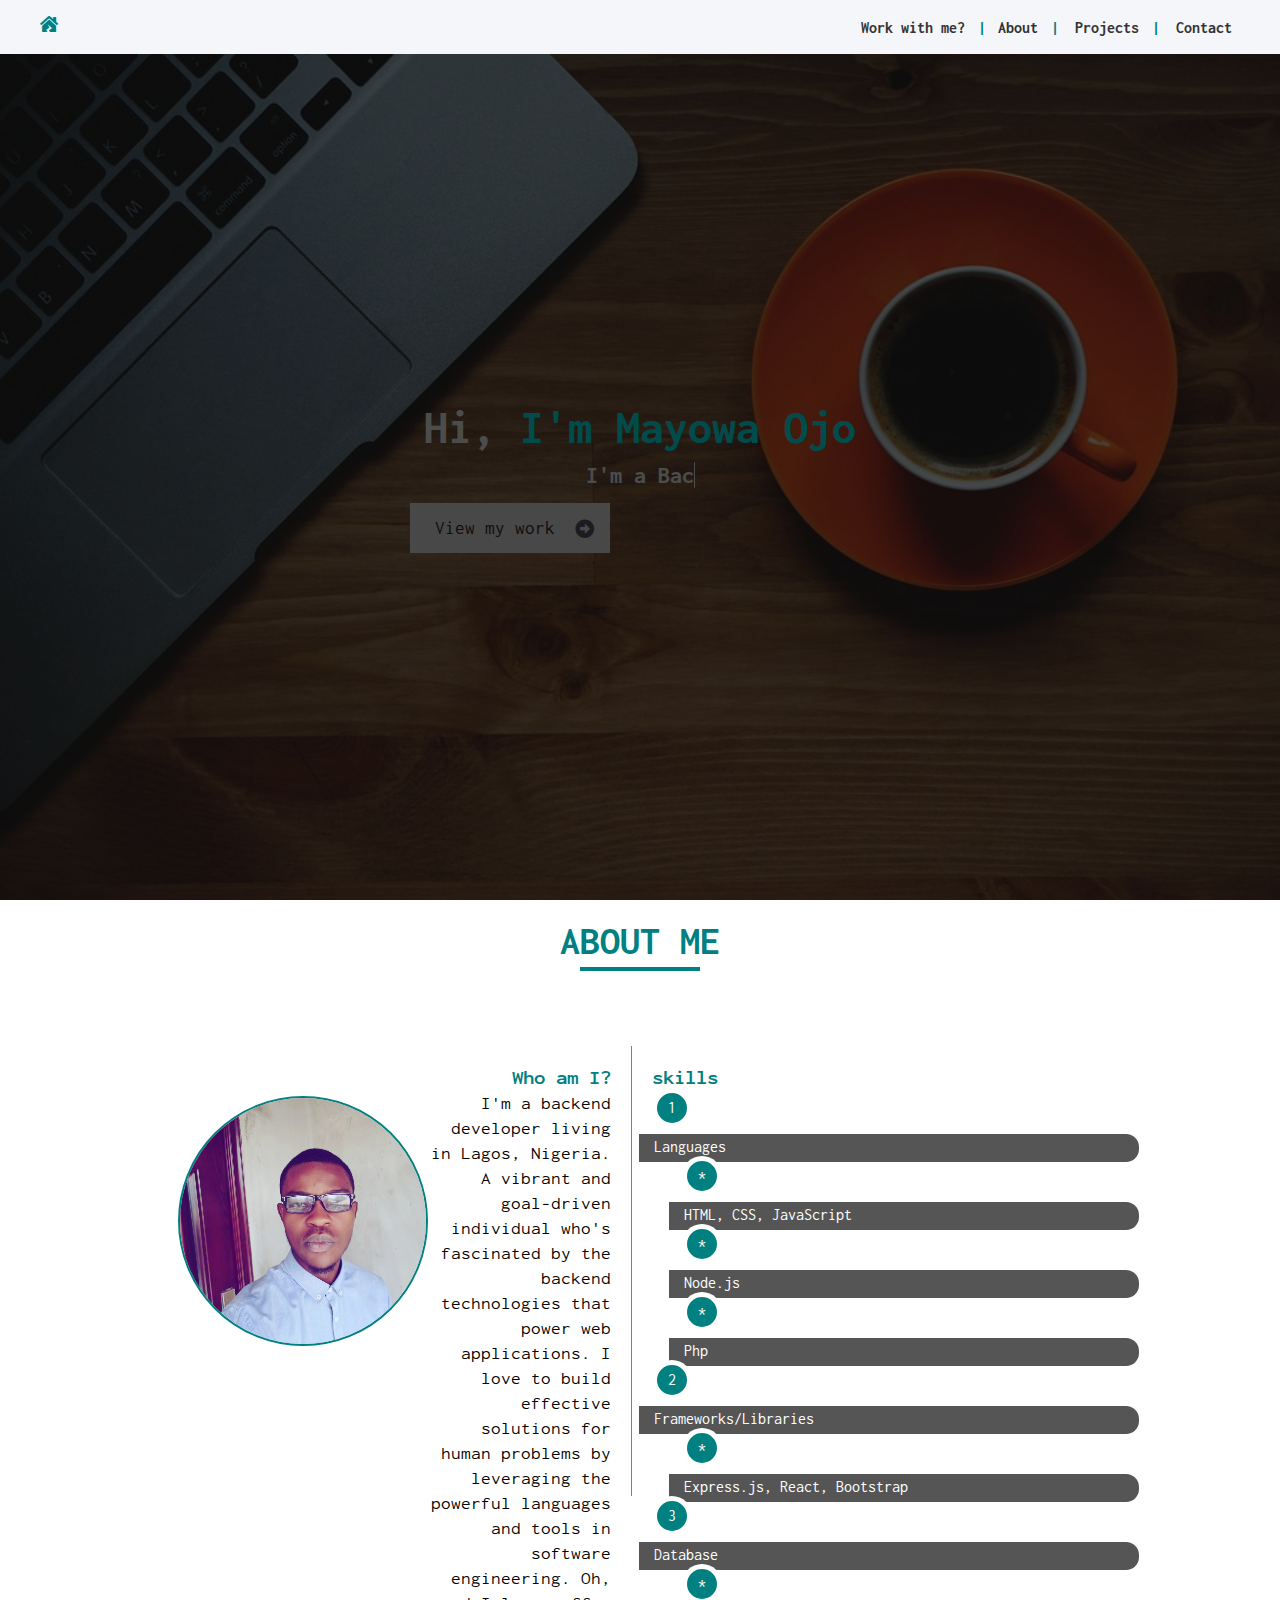
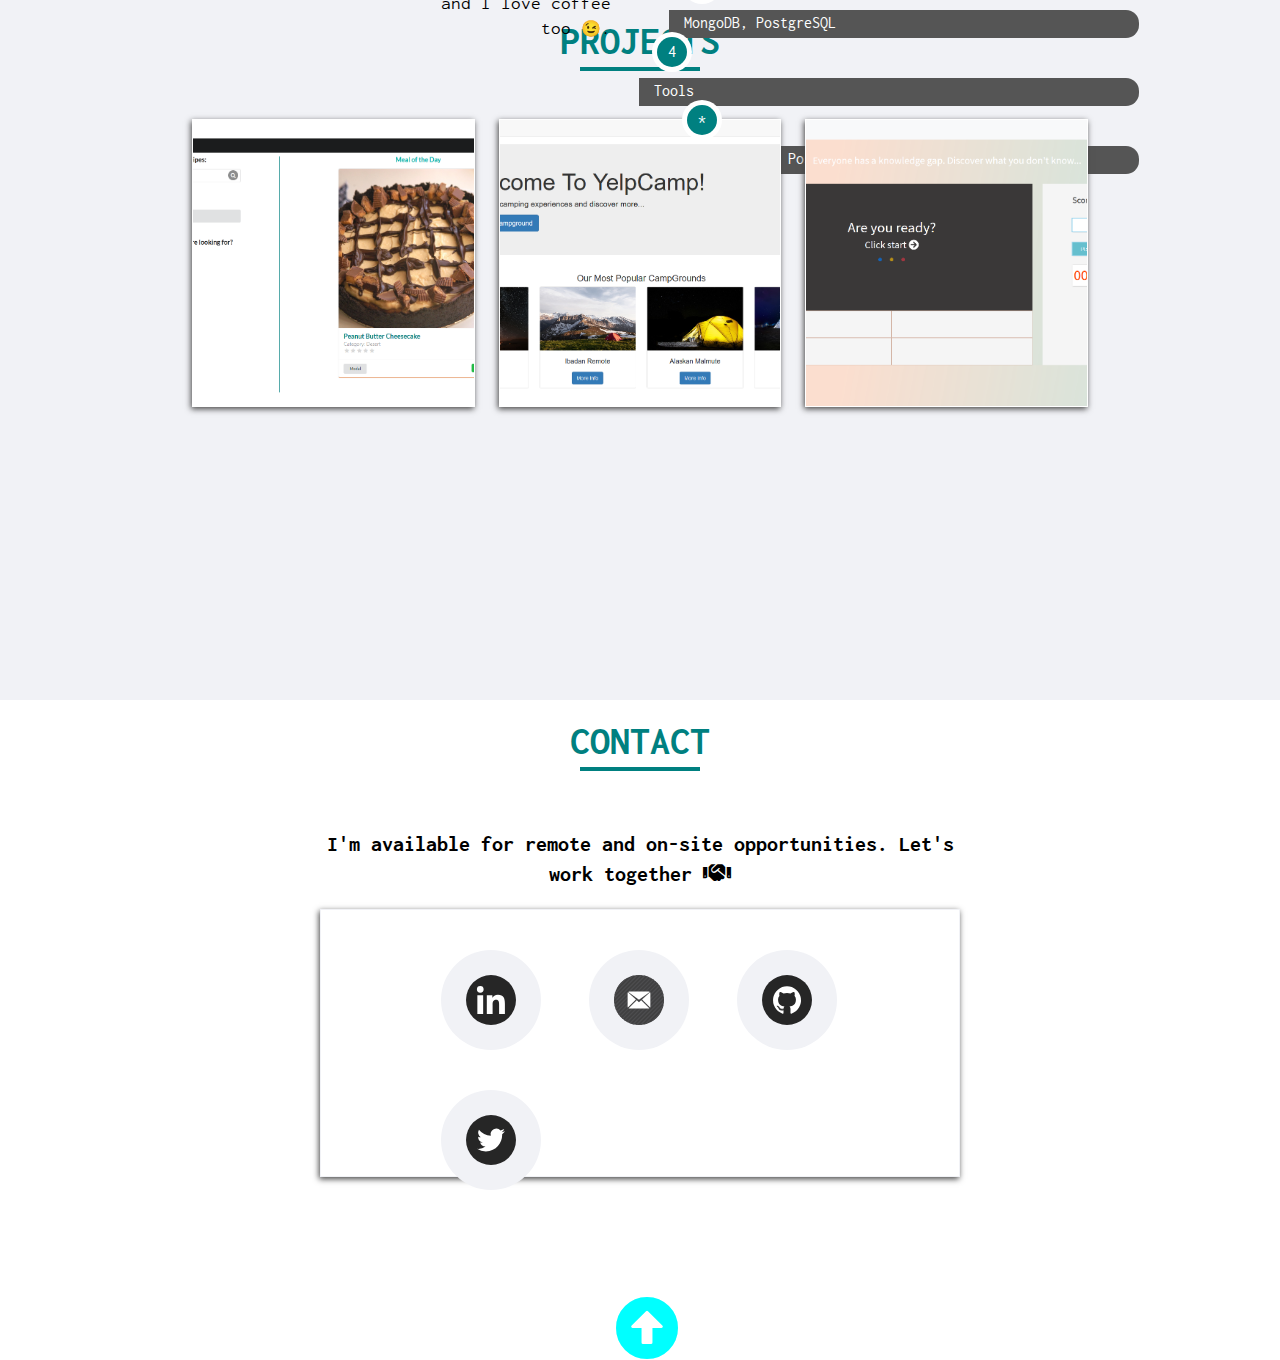
<file: src/index.html>
<!DOCTYPE html>
<html lang="en">
<head>
  <meta charset="UTF-8">
  <meta name="viewport" content="width=device-width, initial-scale=1.0">
  <meta http-equiv="X-UA-Compatible" content="ie=edge">
  <title>Mayowa Ojo - Backend Developer</title>
  <link rel="stylesheet" href="./assets/styles/style.css">
  <link rel="stylesheet" href="https://cdnjs.cloudflare.com/ajax/libs/font-awesome/5.9.0/css/all.min.css">
</head>
<body>
  <nav class="nav-bar">
    <div class="nav-bar--brand">
      <p><a href="#home"><i class="fas fa-house-damage"></i></a></p>
    </div>
    <div class="nav-bar--links">
      <li>Work with me? <span>|</span></li>
      <li><a href="#about">About <span>|</span></a></li>
      <li><a href="#projects">Projects <span>|</span></a></li>
      <li><a href="#contact">Contact</a></li>
    </div>
  </nav>

  <!-- Home -->
  <section class="section-hero" id="home">
    <div class="container">
      <h1 class="heading">Hi, <span>I'm Mayowa Ojo</span></h1>
      <h3>I'm a <span class="text-rotate" data-period="2000" data-rotate='["Backend Web Developer", "Tech Enthusiast", "Technical Writer", "Life Long Learner"]'></span></h3>
      <a href="#projects"><button>View my work <i class="fas fa-arrow-alt-circle-right"></i></button></a>
    </div>
  </section>

  <!-- About -->
  <section class="section-about" id="about">
    <h1 class="section-about--heading">About Me</h1>
    <div class="section-about--underline"></div>

    <div class="section-about--profile">
      <div class="profile-left">
        <span class="profile-avatar">
          <img src="./assets/images/IMG_20170630_135111_296.jpg" alt="avatar">
        </span>
        <div class="profile-description">
          <h3>Who am I?</h3>
          <p>I'm a backend developer living in Lagos, Nigeria. A vibrant and goal-driven
             individual who's fascinated by the backend technologies that power web applications.
             I love to build effective solutions for human problems by leveraging the powerful
             languages and tools in software engineering. Oh, and I love coffee too 😉.
          </p>
        </div>
      </div>
      <div class="profile-right">
        <h3>skills</h3>
        <div class="skill-list">
          <ul>
            <li><span><span><p>1</p></span></span> <span><p>Languages</p></span></li>
              <li class="sub-list"><span><span><p>*</p></span></span> <span><p>HTML, CSS, JavaScript</p></span></li>
              <li class="sub-list"><span><span><p>*</p></span></span> <span><p>Node.js</p></span></li>
              <li class="sub-list"><span><span><p>*</p></span></span> <span><p>Php</p></span></li>
            <li><span><span><p>2</p></span></span> <span><p>Frameworks/Libraries</p></span></li>
              <li class="sub-list"><span><span><p>*</p></span></span> <span><p>Express.js, React, Bootstrap</p></span></li>
            <li><span><span><p>3</p></span></span> <span><p>Database</p></span></li>
              <li class="sub-list"><span><span><p>*</p></span></span> <span><p>MongoDB, PostgreSQL</p></span></li>
            <li><span><span><p>4</p></span></span> <span><p>Tools</p></span></li>
            <li class="sub-list"><span><span><p>*</p></span></span> <span><p>Git, Github, Postman, Trello, npm</p></span></li>
          </ul>
        </div>
      </div>
    </div>
  </section>

  <!-- Projects -->
  <section class="section-projects" id="projects">
    <h1 class="section-projects--heading">Projects</h1>
    <div class="section-projects--underline"></div>

    <div class="section-projects--container">
      <div class="project project-1">
        <img src="./assets/images/project-1.png" alt="project-1">
        <div class="project-links">
          <a href="https://github.com/Mayowa-Ojo/The-CookBook" target="_blank"><button><i class="fab fa-github"></i>View Repository</button></a>
          <a href="https://thechef.netlify.com/" target="_blank"><button><i class="fas fa-link"></i>Live Preview</button></a>
        </div>
      </div>
      <div class="project project-2">
        <img src="./assets/images/project-3.png" alt="project-2">
        <div class="project-links">
          <a href="#"><button><i class="fab fa-github"></i>View Repository</button></a>
          <a href="#"><button><i class="fas fa-link"></i>Live Preview</button></a>
        </div>
      </div>
      <div class="project project-3">
        <img src="./assets/images/project-4.png" alt="project-2">
        <div class="project-links">
          <a href="https://github.com/Mayowa-Ojo/Morning-Tea" target="_blank"><button><i class="fab fa-github"></i>View Repository</button></a>
          <a href="#"><button><i class="fas fa-link"></i>Live Preview</button></a>
        </div>
      </div>
    </div>
  </section>

  <!-- Contact -->
  <section class="section-contact" id="contact">
    <h1 class="section-contact--heading">Contact</h1>
    <div class="section-contact--underline"></div>

    <div class="section-contact--container">
      <h4>I'm available for remote and on-site opportunities. Let's work together <i class="fas fa-handshake"></i></h4>
      <div class="contact-links">
        <span><a href="https://www.linkedin.com/in/mayowa-ojo-39394b137/" target="_blank"><img src="./assets/icons/linkedin1.svg" alt="Linkedin icon"></a></span>
        <span><img src="./assets/icons/mail.svg" alt="Mail icon"></span>
        <span><a href="https://github.com/Mayowa-Ojo" target="_blank"><img src="./assets/icons/github.svg" alt="Github icon"></a></span>
        <span><a href="https://twitter.com/_Kiimosabe" target="_blank"><img src="./assets/icons/twitter.svg" alt="Titter icon"></a></span>
      </div>
    </div>
    <div class="home-link"><a href="#home"><i class="fas fa-arrow-alt-circle-up fa-4x"></i></a></div>
  </section>

  <script type="text/javascript" src="./assets/js/index.js"></script>
</body>
</html>
</file>
<file: src/assets/styles/style.css>
@import url("https://fonts.googleapis.com/css?family=Inconsolata:400,700&display=swap");
/* variables */
/* Base styles */
* {
  font-family: "Inconsolata", monospace;
  box-sizing: border-box;
  margin: 0;
  padding: 0;
}

a {
  text-decoration: none;
}

li {
  list-style: none;
}

img {
  width: 100%;
  height: 100%;
  object-fit: cover;
}

/* ------------------------------- */
/* nav-bar */
.nav-bar {
  display: grid;
  grid-template-columns: repeat(2, 1fr);
  height: 6vh;
  background: #f5f6fa;
  position: sticky;
  top: 0;
  z-index: 99;
}
.nav-bar .nav-bar--brand {
  padding-left: 40px;
}
.nav-bar .nav-bar--brand p a {
  line-height: 50px;
  color: teal;
  font-weight: bold;
  font-stretch: ultra-expanded;
}
.nav-bar .nav-bar--links {
  justify-self: flex-end;
  display: flex;
  align-items: center;
  justify-content: center;
  padding-right: 40px;
}
.nav-bar .nav-bar--links li a, .nav-bar .nav-bar--links li {
  margin: 0 4px;
  color: #333;
  font-weight: bold;
}
.nav-bar .nav-bar--links li a span, .nav-bar .nav-bar--links li span {
  color: teal;
  margin-left: 5px;
}
.nav-bar .nav-bar--links li:hover a, .nav-bar .nav-bar--links li:hover {
  color: steelblue;
  cursor: pointer;
}

/* Home */
.section-hero {
  height: 94vh;
  background: url("../images/cup-of-coffee-1280537_960_720.jpg") no-repeat center center/cover;
  display: flex;
  flex-direction: column;
  justify-content: center;
}

.section-hero::after {
  content: "";
  position: absolute;
  top: 0;
  left: 0;
  width: 100%;
  height: 100%;
  z-index: 1;
  background: rgba(0, 0, 0, 0.7);
}

.section-hero .hero-container {
  margin: 0 auto;
  width: 34%;
  position: relative;
  z-index: 2;
}
.section-hero h1 {
  color: #fff;
  text-align: center;
  font-size: 3rem;
  margin-bottom: 10px;
}
.section-hero h1 span {
  color: cyan;
}
.section-hero h3 {
  color: #fff;
  text-align: center;
  font-size: 1.5rem;
  margin-bottom: 15px;
}
.section-hero button {
  display: inline-block;
  background: #f1f2f6;
  border: none;
  height: 50px;
  width: 200px;
  line-height: 20px;
  position: relative;
  left: 32%;
  font-size: 1.2rem;
  color: #333;
  cursor: pointer;
}
.section-hero button .fas {
  position: relative;
  top: 2px;
  left: 10px;
  color: #57606f;
  transition: 0.6s;
}
.section-hero button:hover {
  background: none;
  color: #fff;
}
.section-hero button:hover .fas {
  transform: rotate(90deg);
  color: cyan;
}
.section-hero button::before {
  content: "";
  position: absolute;
  border: none;
  top: 0;
  left: 0;
  width: 100%;
  height: 100%;
  border-bottom: 2px solid cyan;
  border-top: 2px solid cyan;
  transform: scaleX(0);
  transition: 0.5s;
}
.section-hero button:hover::before {
  transform: scaleX(1);
}
.section-hero button::after {
  content: "";
  position: absolute;
  border: none;
  top: 0;
  left: 0;
  width: 100%;
  height: 100%;
  border-left: 2px solid cyan;
  border-right: 2px solid cyan;
  transform: scaleY(0);
  transition: 0.5s;
}
.section-hero button:hover::after {
  transform: scaleY(1);
}

/* About */
.section-about {
  display: flex;
  flex-direction: column;
  min-height: 700px;
  width: 80%;
  margin: 0 auto;
}
.section-about .section-about--heading {
  text-align: center;
  color: teal;
  font-size: 2.5rem;
  text-transform: uppercase;
  margin-top: 20px;
}
.section-about .section-about--underline {
  height: 4px;
  width: 120px;
  margin: 5px auto;
  border-bottom: 4px solid teal;
}
.section-about .section-about--profile {
  margin-top: 20px;
  height: 80%;
  display: grid;
  grid-template-columns: repeat(2, 1fr);
}
.section-about .section-about--profile .profile-left {
  display: flex;
  justify-content: space-between;
}
.section-about .section-about--profile .profile-left .profile-avatar {
  display: block;
  height: 250px;
  width: 250px;
  border: 2px solid teal;
  border-radius: 50%;
  position: relative;
  top: 100px;
  left: 50px;
}
.section-about .section-about--profile .profile-left .profile-avatar img {
  border-radius: 50%;
}
.section-about .section-about--profile .profile-left .profile-description {
  width: 40%;
  height: 450px;
  padding: 20px 20px 0 0;
  border-right: 1px solid grey;
  position: relative;
  top: 50px;
}
.section-about .section-about--profile .profile-left .profile-description h3, .section-about .section-about--profile .profile-left .profile-description p {
  text-align: right;
  font-stretch: expanded;
  line-height: 25px;
}
.section-about .section-about--profile .profile-left .profile-description h3 {
  color: teal;
}
.section-about .section-about--profile .profile-right {
  height: 250px;
  padding-left: 20px;
  position: relative;
  top: 72px;
}
.section-about .section-about--profile .profile-right h3 {
  color: teal;
  font-stretch: expanded;
}
.section-about .section-about--profile .profile-right .skill-list ul li span:first-child {
  background: #fff;
  display: inline-block;
  height: 40px;
  width: 40px;
  border-radius: 50%;
  position: relative;
  z-index: 2;
}
.section-about .section-about--profile .profile-right .skill-list ul li span:first-child span {
  display: inline-block;
  background: teal;
  width: 30px;
  height: 30px;
  position: relative;
  top: 4.8px;
  left: 5px;
}
.section-about .section-about--profile .profile-right .skill-list ul li span:first-child span p {
  color: #fff;
  position: relative;
  top: 6px;
  left: 11px;
}
.section-about .section-about--profile .profile-right .skill-list ul li span:nth-child(2) {
  background: #555;
  padding-left: 15px;
  display: inline-block;
  height: 28px;
  width: 500px;
  border-top-right-radius: 13px;
  border-bottom-right-radius: 13px;
  position: relative;
  left: -13px;
  top: 6px;
}
.section-about .section-about--profile .profile-right .skill-list ul li span:nth-child(2) p {
  color: #fff;
  position: relative;
  top: 4px;
}
.section-about .section-about--profile .profile-right .skill-list ul .sub-list {
  margin-left: 30px;
}
.section-about .section-about--profile .profile-right .skill-list ul .sub-list span:nth-child(2) {
  width: 470px;
}

/* Projects */
.section-projects {
  display: flex;
  flex-direction: column;
  height: 700px;
  width: 100%;
  background: #f1f2f6;
  margin: 0 auto;
}
.section-projects .section-projects--heading {
  text-align: center;
  color: teal;
  font-size: 2.5rem;
  text-transform: uppercase;
  margin-top: 20px;
}
.section-projects .section-projects--underline {
  height: 4px;
  width: 120px;
  margin: 5px auto 3em auto;
  border-bottom: 4px solid teal;
}
.section-projects .section-projects--container {
  width: 70%;
  margin: 0 auto;
  min-height: 600px;
  display: grid;
  grid-template-columns: repeat(3, 1fr);
  grid-template-rows: repeat(2, 1fr);
  grid-gap: 1.5em;
}
.section-projects .section-projects--container .project {
  border: 1px solid #fff;
  box-shadow: -1px 2px 6px #444;
  cursor: pointer;
  position: relative;
}
.section-projects .section-projects--container .project img {
  height: 100%;
}
.section-projects .section-projects--container .project .project-links {
  position: absolute;
  width: 100%;
  height: 100%;
  top: 0;
  left: 0;
  z-index: 2;
}
.section-projects .section-projects--container .project .project-links a button {
  color: steelblue;
  background: none;
  outline: none;
  border: 2px solid #B33771;
  height: 40px;
  width: 150px;
  display: block;
  position: relative;
  cursor: pointer;
  opacity: 0;
}
.section-projects .section-projects--container .project .project-links a button i {
  margin-right: 0.5em;
}
.section-projects .section-projects--container .project .project-links a button:hover {
  background: #B33771;
  color: #f1f2f6;
}
.section-projects .section-projects--container .project .project-links a:first-child button {
  left: 8em;
  top: 5em;
  transform: translateY(-5em);
  transition: 0.5s;
}
.section-projects .section-projects--container .project .project-links a:nth-child(2) button {
  left: 8em;
  bottom: -10em;
  transform: translateY(5em);
  transition: 0.5s;
}
.section-projects .section-projects--container .project .project-links:hover a:first-child button {
  transform: translateY(1em);
  opacity: 1;
}
.section-projects .section-projects--container .project .project-links:hover a:nth-child(2) button {
  transform: translateY(-1em);
  opacity: 1;
}
.section-projects .section-projects--container .project::after {
  content: "";
  position: absolute;
  top: 0;
  left: 0;
  height: 100%;
  width: 100%;
  z-index: 1;
  transition: 0.3s linear;
  background: none;
}
.section-projects .section-projects--container .project:hover::after {
  background: #f1f2f6;
}

/* Contact */
.section-contact {
  display: flex;
  flex-direction: column;
  height: 600px;
  width: 100%;
  background: #fff;
  margin: 0 auto;
}
.section-contact .section-contact--heading {
  text-align: center;
  color: teal;
  font-size: 2.5rem;
  text-transform: uppercase;
  margin-top: 20px;
}
.section-contact .section-contact--underline {
  height: 4px;
  width: 120px;
  margin: 5px auto 3em auto;
  border-bottom: 4px solid teal;
}
.section-contact .section-contact--container {
  width: 50%;
  margin: 0 auto;
}
.section-contact .section-contact--container h4 {
  text-align: center;
  margin: 10px 0;
  font-size: 1.4rem;
  line-height: 30px;
}
.section-contact .section-contact--container .contact-links {
  border: 1px solid #f1f2f6;
  height: 65%;
  padding-left: 100px;
  padding-top: 20px;
  margin: 20px auto;
  box-shadow: -1px 2px 6px #444;
}
.section-contact .section-contact--container .contact-links span {
  display: inline-block;
  height: 100px;
  width: 100px;
  border-radius: 50%;
  background: #f1f2f6;
  margin: 20px;
  transition: 0.7s;
  cursor: pointer;
}
.section-contact .section-contact--container .contact-links span img {
  width: 50%;
  height: 50%;
  position: relative;
  left: 25px;
  top: 25px;
}
.section-contact .section-contact--container .contact-links span:hover {
  background: grey;
}
.section-contact .section-contact--container .contact-links p {
  text-align: center;
  color: teal;
  position: relative;
  left: -3em;
}
.section-contact .home-link {
  margin: 40px auto;
  width: 100px;
  height: 100px;
}
.section-contact .home-link .fas {
  position: relative;
  left: 25px;
  top: 25px;
  cursor: pointer;
  color: cyan;
  transition: 0.7s cubic-bezier(0.19, 1, 0.22, 1);
}
.section-contact .home-link .fas:hover {
  transform: translateY(-10px);
}

/* import mobile-view styles */
/* media queries */
@media screen and (max-width: 700px) {
  /* Navigation */
  .nav-bar {
    grid-template-columns: 1fr 3fr;
  }
  .nav-bar .nav-bar--brand {
    padding-left: 20px;
  }
  .nav-bar .nav-bar--links {
    padding-right: 20px;
    font-size: 0.8rem;
  }

  /* Home */
  .section-hero .hero-container {
    width: 100%;
  }
  .section-hero h1 {
    font-size: 2rem;
  }
  .section-hero h3 {
    font-size: 1.2rem;
  }
  .section-hero button {
    width: 170px;
    height: 40px;
    font-size: 1rem;
    left: 28%;
  }

  /* About */
  .section-about {
    width: 100%;
    min-height: 1120px;
  }
  .section-about .section-about--heading {
    font-size: 2rem;
  }
  .section-about .section-about--underline {
    width: 100px;
  }
  .section-about .section-about--profile {
    margin-top: 0px;
    height: 100%;
    grid-template-columns: 1fr;
  }
  .section-about .section-about--profile .profile-left {
    flex-direction: column;
    justify-content: space-around;
  }
  .section-about .section-about--profile .profile-left .profile-avatar {
    height: 180px;
    width: 180px;
    left: 110px;
    top: 35px;
  }
  .section-about .section-about--profile .profile-left .profile-description {
    border: none;
    width: 90%;
    height: 300px;
    left: 25px;
    top: 80px;
  }
  .section-about .section-about--profile .profile-left .profile-description h3, .section-about .section-about--profile .profile-left .profile-description p {
    text-align: center;
  }
  .section-about .section-about--profile .profile-right {
    top: 120px;
    left: 0;
  }
  .section-about .section-about--profile .profile-right h3 {
    text-align: center;
    margin-bottom: 5px;
  }
  .section-about .section-about--profile .profile-right .skill-list ul li span:first-child {
    width: 35px;
    height: 38px;
  }
  .section-about .section-about--profile .profile-right .skill-list ul li span:first-child span {
    width: 25px;
    height: 25px;
  }
  .section-about .section-about--profile .profile-right .skill-list ul li span:first-child span p {
    font-size: 0.8rem;
    left: 7px;
  }
  .section-about .section-about--profile .profile-right .skill-list ul li span:nth-child(2) {
    width: 350px;
    height: 23px;
    top: 5.5px;
  }
  .section-about .section-about--profile .profile-right .skill-list ul li span:nth-child(2) p {
    font-size: 0.8rem;
  }
  .section-about .section-about--profile .profile-right .skill-list ul .sub-list span:nth-child(2) {
    width: 320px;
  }
  .section-about .section-about--profile .profile-right .skill-list ul .sub-list span:nth-child(2) p {
    font-size: 0.8rem;
  }

  /* Projects */
  .section-projects {
    min-height: 900px;
  }
  .section-projects .section-projects--heading {
    font-size: 2rem;
  }
  .section-projects .section-projects--underline {
    width: 100px;
  }
  .section-projects .section-projects--container {
    grid-template-columns: 1fr;
    grid-template-rows: repeat(3, 1fr);
    width: 60%;
  }
  .section-projects .project .project-links a:first-child button {
    left: 10em !important;
    font-size: 0.6em;
    width: 100px;
    height: 30px;
  }
  .section-projects .project .project-links a:nth-child(2) button {
    left: 10em !important;
    font-size: 0.6em;
    width: 100px;
    height: 30px;
  }
  .section-projects .project .project-links:active a:first-child button {
    transform: translateY(1em);
  }
  .section-projects .project .project-links:active a:nth-child(2) button {
    transform: translateY(-0.5em) !important;
  }

  /* contacts */
  .section-contact .section-contact--heading {
    font-size: 2rem;
  }
  .section-contact .section-contact--underline {
    width: 100px;
  }
  .section-contact .section-contact--container {
    width: 90%;
  }
  .section-contact .section-contact--container h4 {
    font-size: 1rem;
  }
  .section-contact .section-contact--container .contact-links {
    padding-left: 42px;
  }
  .section-contact .section-contact--container .contact-links span {
    width: 40px;
    height: 40px;
    margin: 10px;
  }
  .section-contact .section-contact--container .contact-links span img {
    left: 10px;
    top: 10px;
  }
  .section-contact .section-contact--container .contact-links p {
    left: -1em;
  }
  .section-contact .home-link {
    font-size: 0.8rem;
  }
}

/*# sourceMappingURL=style.css.map */
</file>
